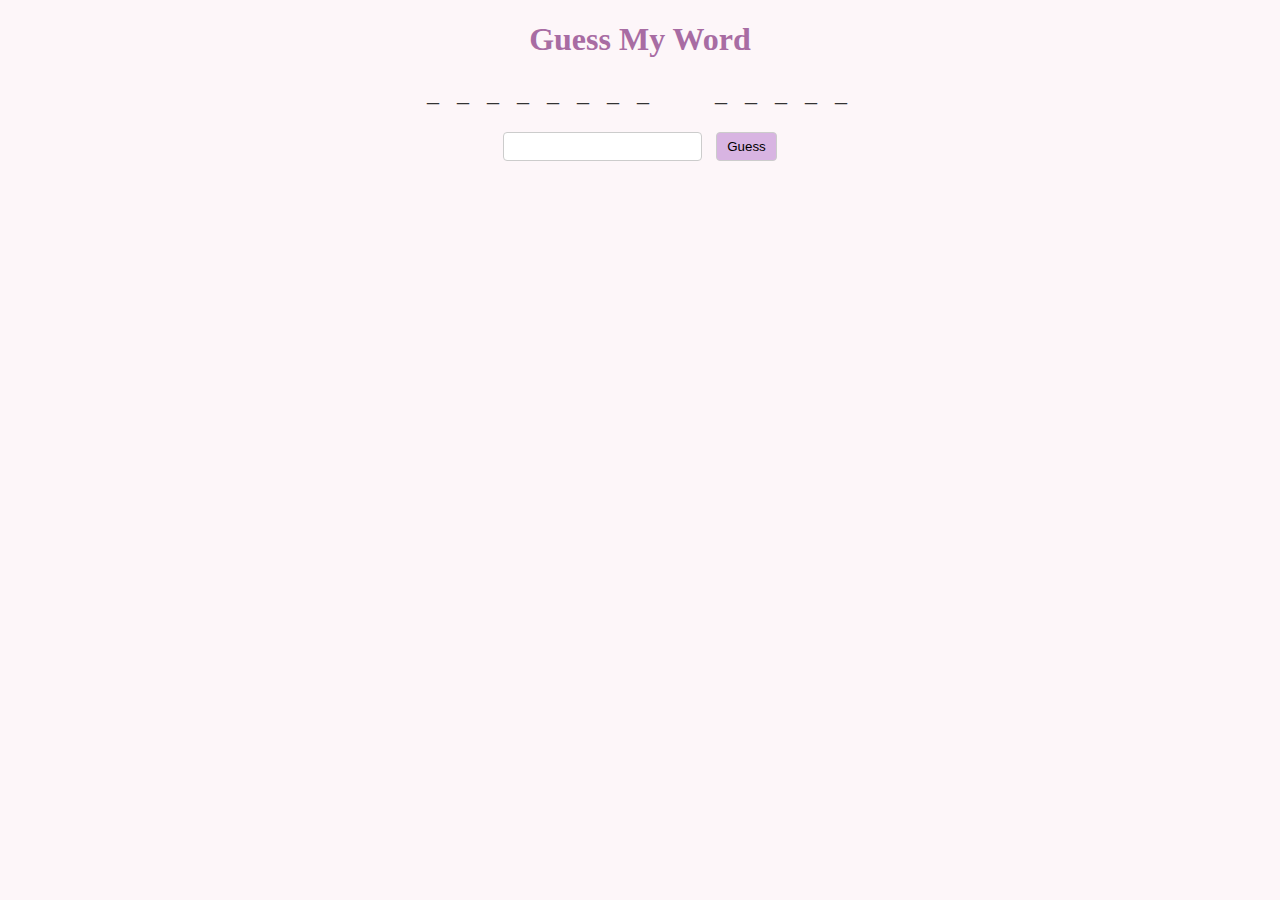
<file: public/bonus.html>
<!DOCTYPE html>
<html lang="en">
<head>
  <meta charset="UTF-8">
  <title>Guess My Word</title>
  <style>
    body {
      text-align: center;
      background-color: #fdf6f9; 
      color: #333;
    }
    h1 {
      color: #a86ca3; 
    }
    #wordDisplay {
      font-size: 24px;
      letter-spacing: 6px;
      margin: 20px 0;
    }
    #message {
      font-weight: bold;
      margin-top: 10px;
    }
    input, button {
      padding: 6px 10px;
      margin: 5px;
      border: 1px solid #ccc;
      border-radius: 4px;
    }
    button {
      background-color: #d8b4e2; 
      cursor: pointer;
    }
    button:hover {
      background-color: #c49cd0;
    }
  </style>
</head>
<body>
  <h1>Guess My Word</h1>
  <p id="wordDisplay"></p>
  <input type="text" id="guessInput" maxlength="1">
  <button onclick="makeGuess()">Guess</button>
  <p id="message"></p>

  <script>
    const secretWord = ["y","o","u","t","h","f","u","l"," ","y","u","u","n","a"];

    let guessedWord = secretWord.map(ch => ch === " " ? " " : "_");

    function render() {
      const display = guessedWord
        .map(ch => ch === " " ? "&nbsp;&nbsp;&nbsp;" : ch) 
        .join(" ");
      document.getElementById("wordDisplay").innerHTML = display;
    }

    render(); 
    function makeGuess() {
      const guess = document.getElementById("guessInput").value.toLowerCase();
      if (!guess) return; 
      let correct = false;

      for (let i = 0; i < secretWord.length; i++) {
        if (secretWord[i] === guess) {
          guessedWord[i] = guess;
          correct = true;
        }
      }

      document.getElementById("message").textContent = correct ? "✅ Correct!" : "❌ Try again.";
      document.getElementById("guessInput").value = "";
      render(); 
    }

    /*
    Final Reflection Answers:
    1. One thing I learned about loops this quarter is that they repeat code automatically so you don’t have to write the same thing many times.
    2. Arrays make code more powerful because they can hold lots of values and work well with loops.
    3. One feature I’d add if I had more time is a replay button and a seperate display for the guessed letters.
    */
  </script>
</body>
</html>
</file>
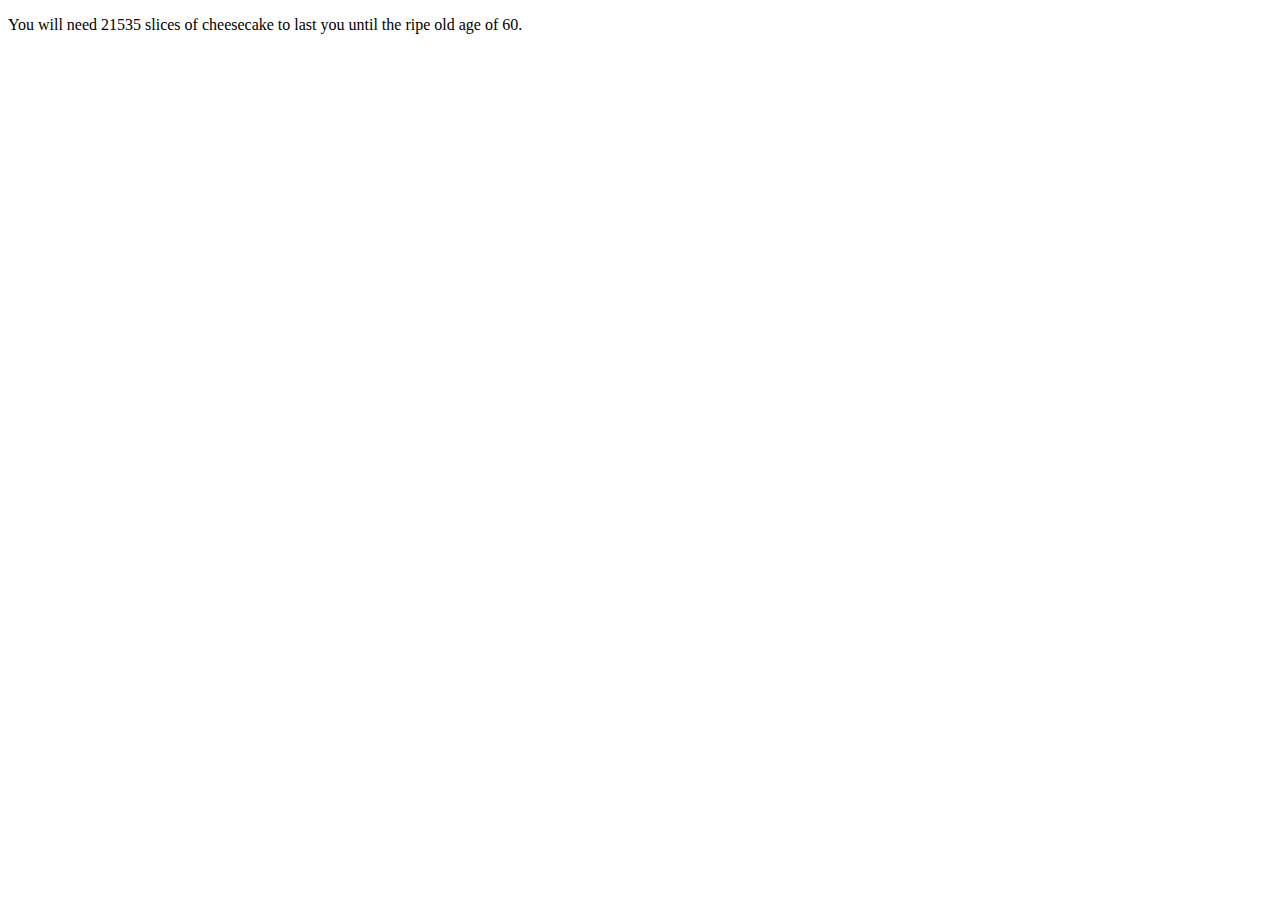
<file: public/Q11stNGSectionLastname.html>
<!DOCTYPE html>
</head>
<body>
  <p id="result"></p>
  <script>
    let age = 1;           
    let maxAge = 60;        
    let numPerDay = 1;      

    let totalRequired = (numPerDay * 365) * (maxAge - age);

    document.getElementById("result").textContent =
      "You will need " + totalRequired + " slices of cheesecake to last you until the ripe old age of " + maxAge + ".";
  </script>
</body>
</html>
</file>
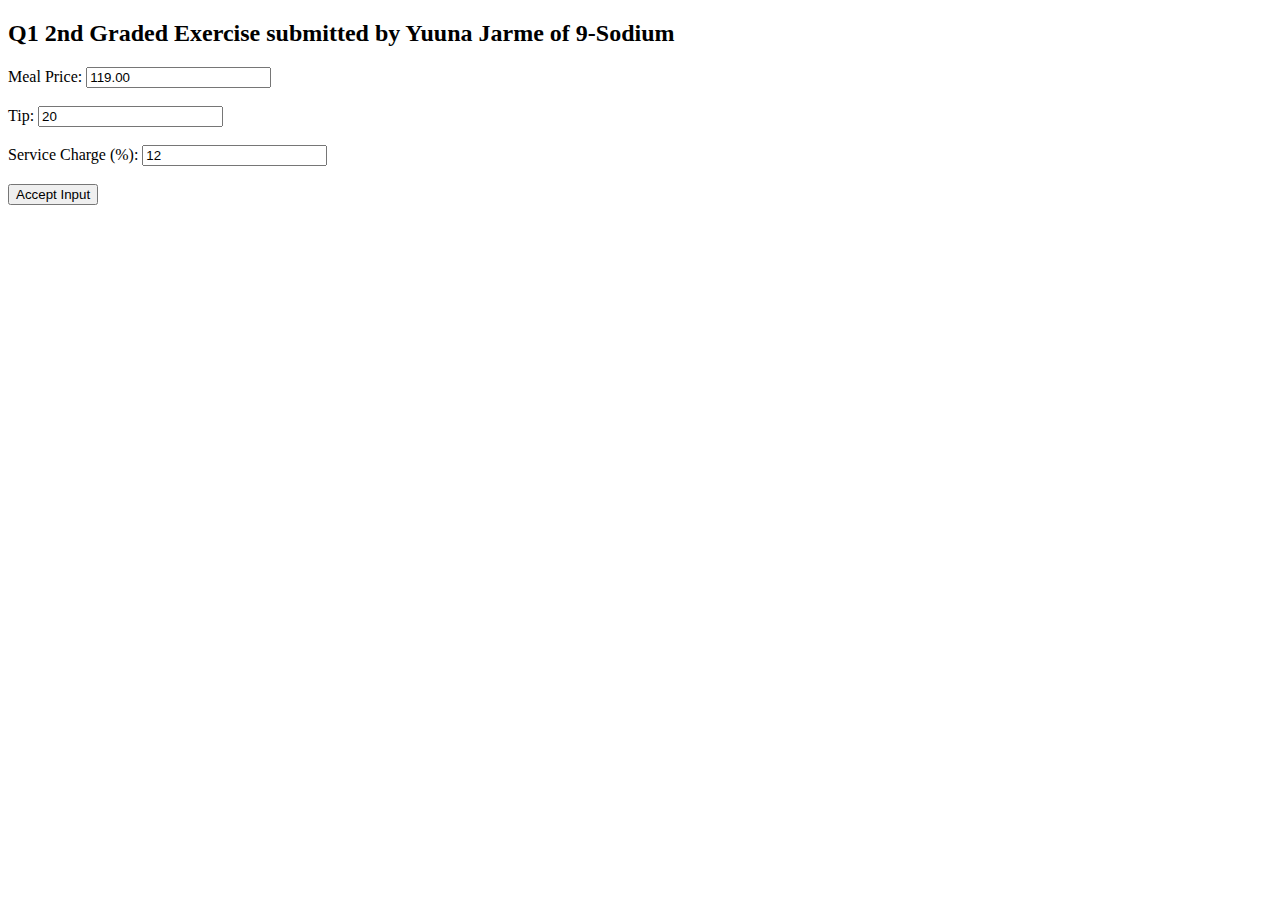
<file: public/Q12GSodiumJarme.html>
<!DOCTYPE html>
<html lang="en">
<head>
  <meta charset="UTF-8">
  <title>2nd Graded Exercise</title>
  <script>
    function totalMeal() {
      let mp = parseFloat(document.getElementById("mealPrice").value);
      let tip = parseFloat(document.getElementById("tip").value);
      let sc = parseFloat(document.getElementById("serviceCharge").value);

      let totalCost = mp + tip + (sc / 100 * mp);

      document.getElementById("result").innerHTML =
        "Total Meal: " + totalCost.toFixed(2);
    }
  </script>
</head>
<body>
  <h2>Q1 2nd Graded Exercise submitted by Yuuna Jarme of 9-Sodium</h2>

  <label for="mealPrice">Meal Price:</label>
  <input type="text" id="mealPrice" value="119.00"><br><br>

  <label for="tip">Tip:</label>
  <input type="text" id="tip" value="20"><br><br>

  <label for="serviceCharge">Service Charge (%):</label>
  <input type="text" id="serviceCharge" value="12"><br><br>

  <button onclick="totalMeal()">Accept Input</button>

  <p id="result"></p>
</body>
</html>
</file>
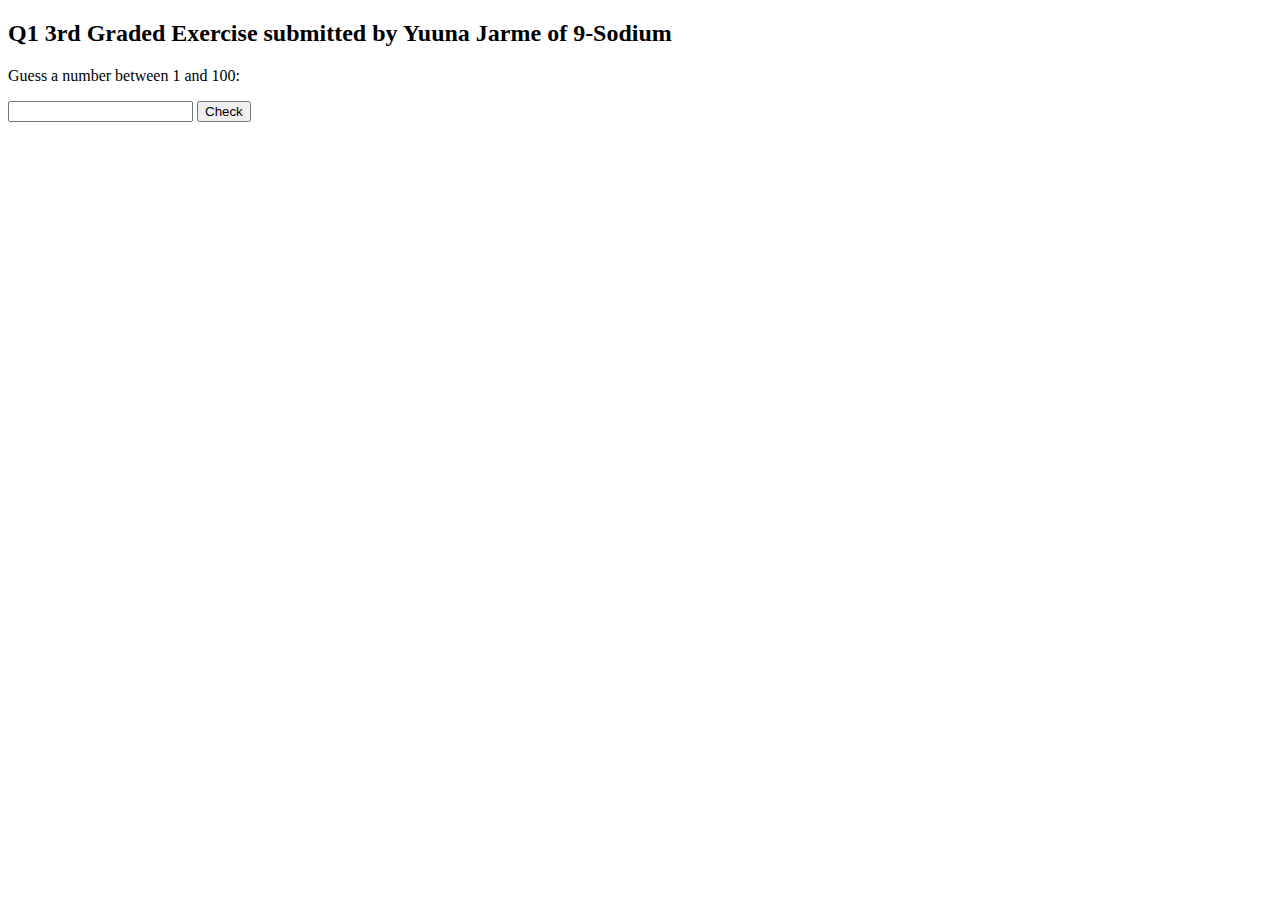
<file: public/Q13GSodiumJarme.html>
<!DOCTYPE html>
<html lang="en">
<head>
  <meta charset="UTF-8">
  <title>3rd Graded Exercise</title>
  <script>
    let dNumber = Math.floor(Math.random() * 100) + 1;

    function checkIt() {
      let userGuess = parseInt(document.getElementById("guess").value);

      if (userGuess < dNumber) {
        document.getElementById("result").innerHTML = "Higher";
      } else if (userGuess > dNumber) {
        document.getElementById("result").innerHTML = "Lower";
      } else if (userGuess === dNumber) {
        document.getElementById("result").innerHTML = "You are correct!";
      } else {
        document.getElementById("result").innerHTML = "Please enter a valid number.";
      }
    }
  </script>
</head>
<body>
  <h2>Q1 3rd Graded Exercise submitted by Yuuna Jarme of 9-Sodium</h2>

  <p>Guess a number between 1 and 100:</p>
  <input type="text" id="guess">
  <button onclick="checkIt()">Check</button>

  <p id="result"></p>
</body>
</html>
</file>
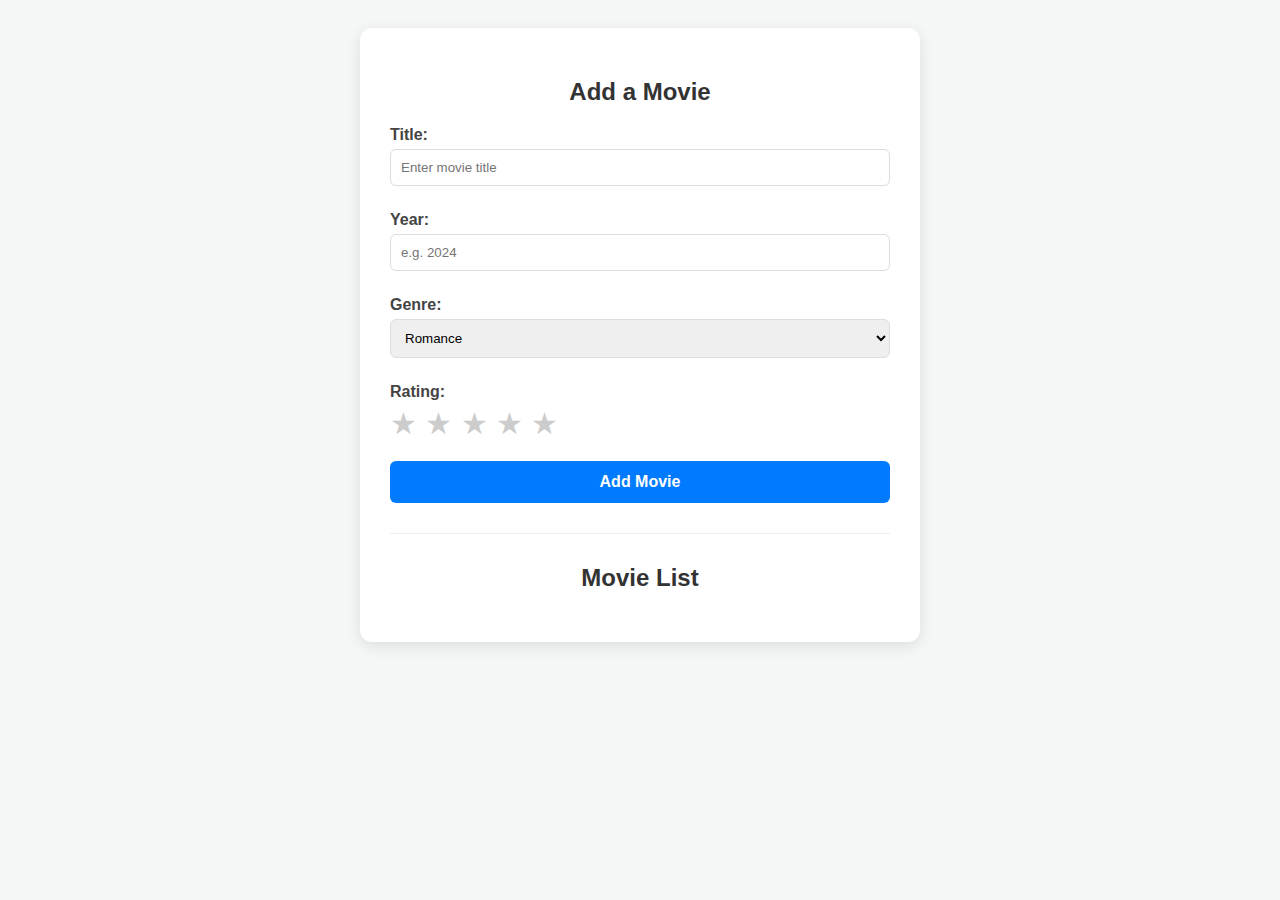
<file: public/q41gSodiumJARME.html>
<!DOCTYPE html>
<html lang="en">
<head>
    <meta charset="UTF-8">
    <meta name="viewport" content="width=device-width, initial-scale=1.0">
    <title>Q4 Exercise 1 - Movie CRUD</title>
    <style>
    
        body {
            font-family: 'Segoe UI', Tahoma, Geneva, Verdana, sans-serif;
            background-color: #f4f7f6;
            display: flex;
            justify-content: center;
            padding: 20px;
        }

        .container {
            background: white;
            padding: 30px;
            border-radius: 12px;
            box-shadow: 0 4px 15px rgba(0,0,0,0.1);
            width: 100%;
            max-width: 500px;
            text-align: center;
        }

        h2 { color: #333; margin-bottom: 20px; }

        form { text-align: left; }

        label {
            display: block;
            font-weight: bold;
            margin: 10px 0 5px;
            color: #444;
        }

        input, select {
            width: 100%;
            padding: 10px;
            margin-bottom: 15px;
            border: 1px solid #ddd;
            border-radius: 6px;
            box-sizing: border-box; 
        }

   
        .star-rating {
            font-size: 30px;
            cursor: pointer;
            margin-bottom: 20px;
        }

        .star {
            color: #ccc;
            transition: color 0.2s;
        }

        .star.selected {
            color: #ffcc00; 
        }

        button {
            width: 100%;
            padding: 12px;
            background-color: #007bff;
            color: white;
            border: none;
            border-radius: 6px;
            font-size: 16px;
            font-weight: bold;
            cursor: pointer;
            transition: background 0.3s;
        }

        button:hover { background-color: #0056b3; }

        hr { margin: 30px 0; border: 0; border-top: 1px solid #eee; }

        
        .movie-item {
            background: #f9f9f9;
            border: 1px solid #eee;
            padding: 15px;
            margin-bottom: 10px;
            border-radius: 8px;
            text-align: left;
            font-size: 15px;
        }

        .list-stars { color: #ffcc00; }
    </style>
</head>
<body>

    <div class="container">
        <h2>Add a Movie</h2>
        
        <form id="movieForm">
            <label for="title">Title:</label>
            <input type="text" id="title" placeholder="Enter movie title" required>

            <label for="year">Year:</label>
            <input type="number" id="year" placeholder="e.g. 2024" required>

            <label for="genre">Genre:</label>
            <select id="genre">
                <option value="Romance">Romance</option>
                <option value="Action">Action</option>
                <option value="Comedy">Comedy</option>
                <option value="Drama">Drama</option>
                <option value="Horror">Horror</option>
                <option value="Sci-Fi">Sci-Fi</option>
            </select>

            <label>Rating:</label>
            <div id="starContainer" class="star-rating">
                <span class="star" data-value="1">★</span>
                <span class="star" data-value="2">★</span>
                <span class="star" data-value="3">★</span>
                <span class="star" data-value="4">★</span>
                <span class="star" data-value="5">★</span>
            </div>

            <button type="submit">Add Movie</button>
        </form>

        <hr>

        <h2>Movie List</h2>
        <div id="movieList">
            </div>
    </div>

    <script>
      
        let selectedRating = 0;
        const stars = document.querySelectorAll('.star');
        const movieForm = document.getElementById('movieForm');
        const movieList = document.getElementById('movieList');

    
        stars.forEach(star => {
            star.addEventListener('click', () => {
                selectedRating = star.getAttribute('data-value');
                updateStars(selectedRating);
            });
        });

        function updateStars(rating) {
            stars.forEach(s => {
                if (s.getAttribute('data-value') <= rating) {
                    s.classList.add('selected');
                } else {
                    s.classList.remove('selected');
                }
            });
        }

   
        movieForm.addEventListener('submit', (e) => {
            e.preventDefault();

        
            const movieObject = {
                title: document.getElementById('title').value,
                year: document.getElementById('year').value,
                genre: document.getElementById('genre').value,
                rating: selectedRating
            };

      
            let storedMovies = JSON.parse(localStorage.getItem('movies')) || [];
            storedMovies.push(movieObject);
            localStorage.setItem('movies', JSON.stringify(storedMovies));

     
            movieForm.reset();
            selectedRating = 0;
            updateStars(0);

       
            renderMovies();
        });

     
        function renderMovies() {
            const storedMovies = JSON.parse(localStorage.getItem('movies')) || [];
            movieList.innerHTML = ''; 

            storedMovies.forEach(movie => {
                const item = document.createElement('div');
                item.className = 'movie-item';
                
              
                let starDisplay = '';
                for(let i=1; i<=5; i++) {
                    starDisplay += `<span style="color: ${i <= movie.rating ? '#ffcc00' : '#ccc'}">★</span>`;
                }

                item.innerHTML = `
                    <strong>${movie.title} (${movie.year})</strong> - ${movie.genre}, Rating: ${starDisplay}
                `;
                movieList.appendChild(item);
            });
        }


        renderMovies();
    </script>
</body>
</html>
</file>
